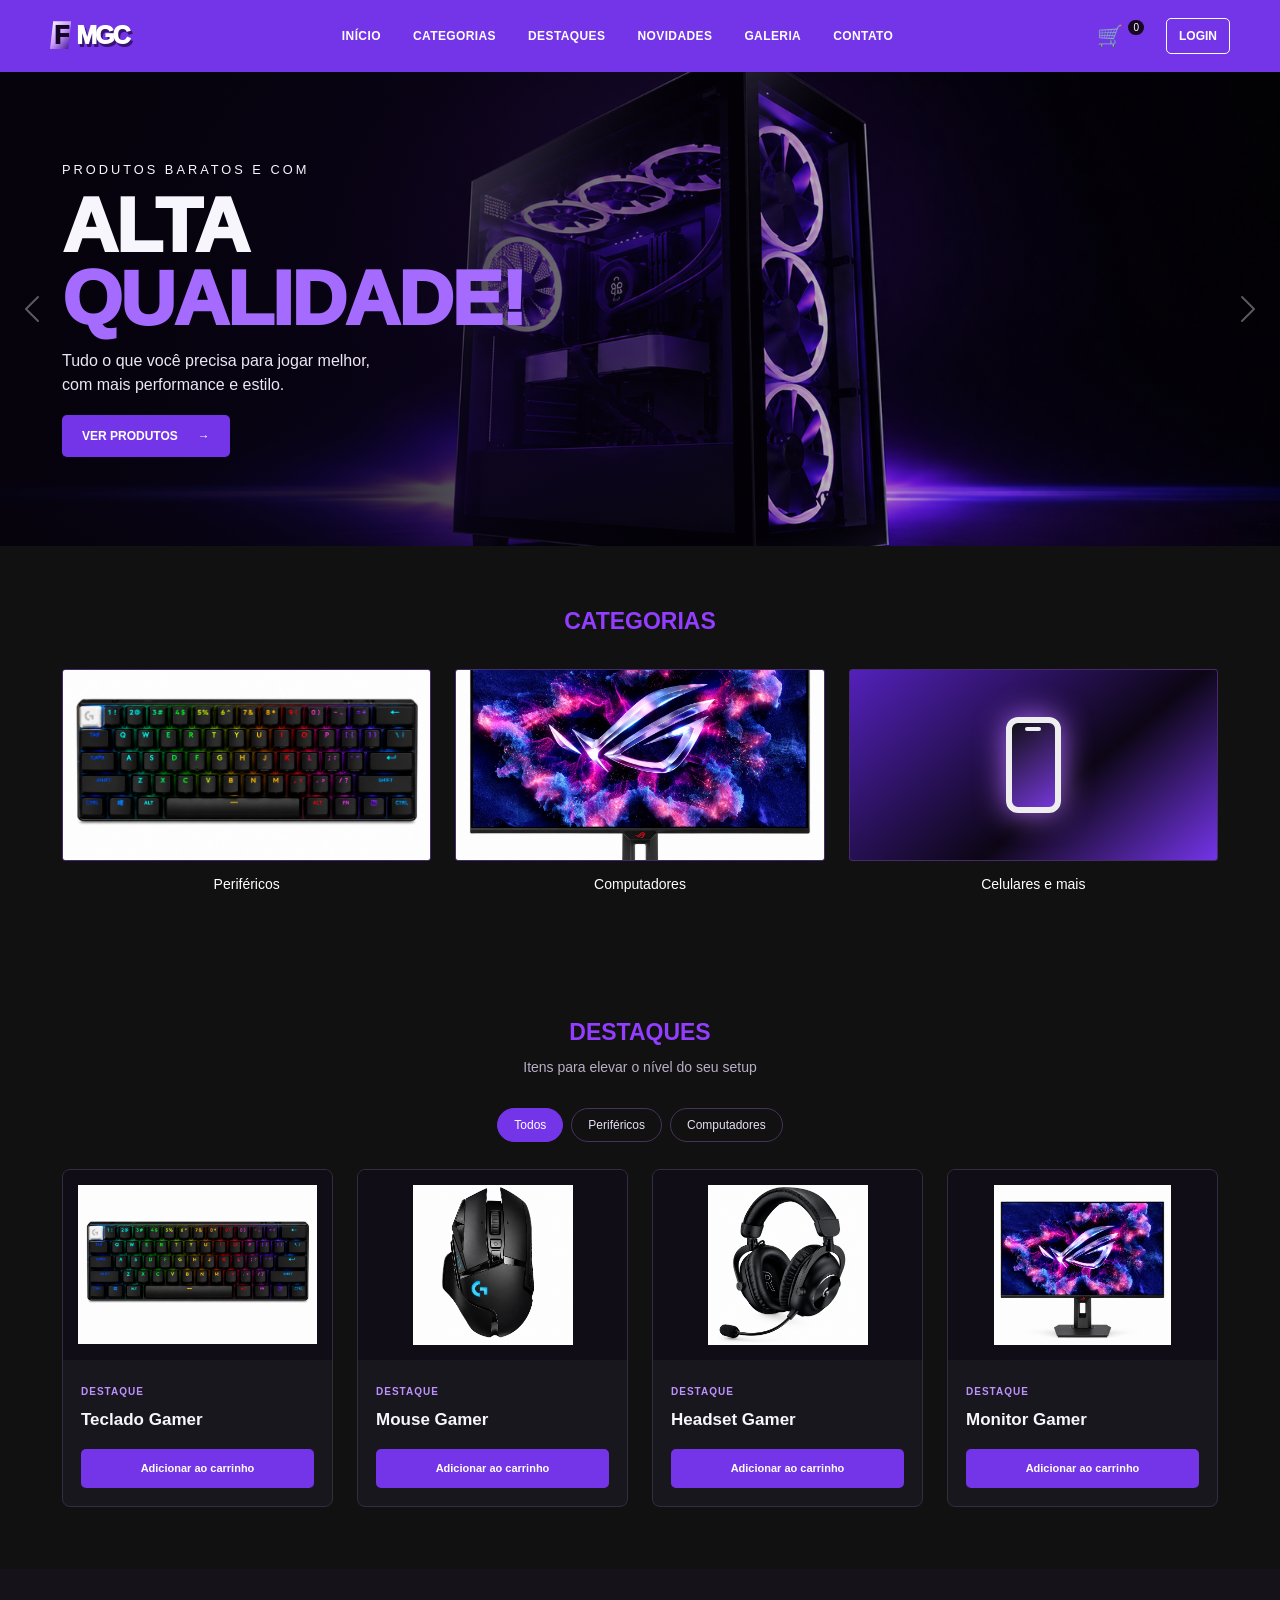
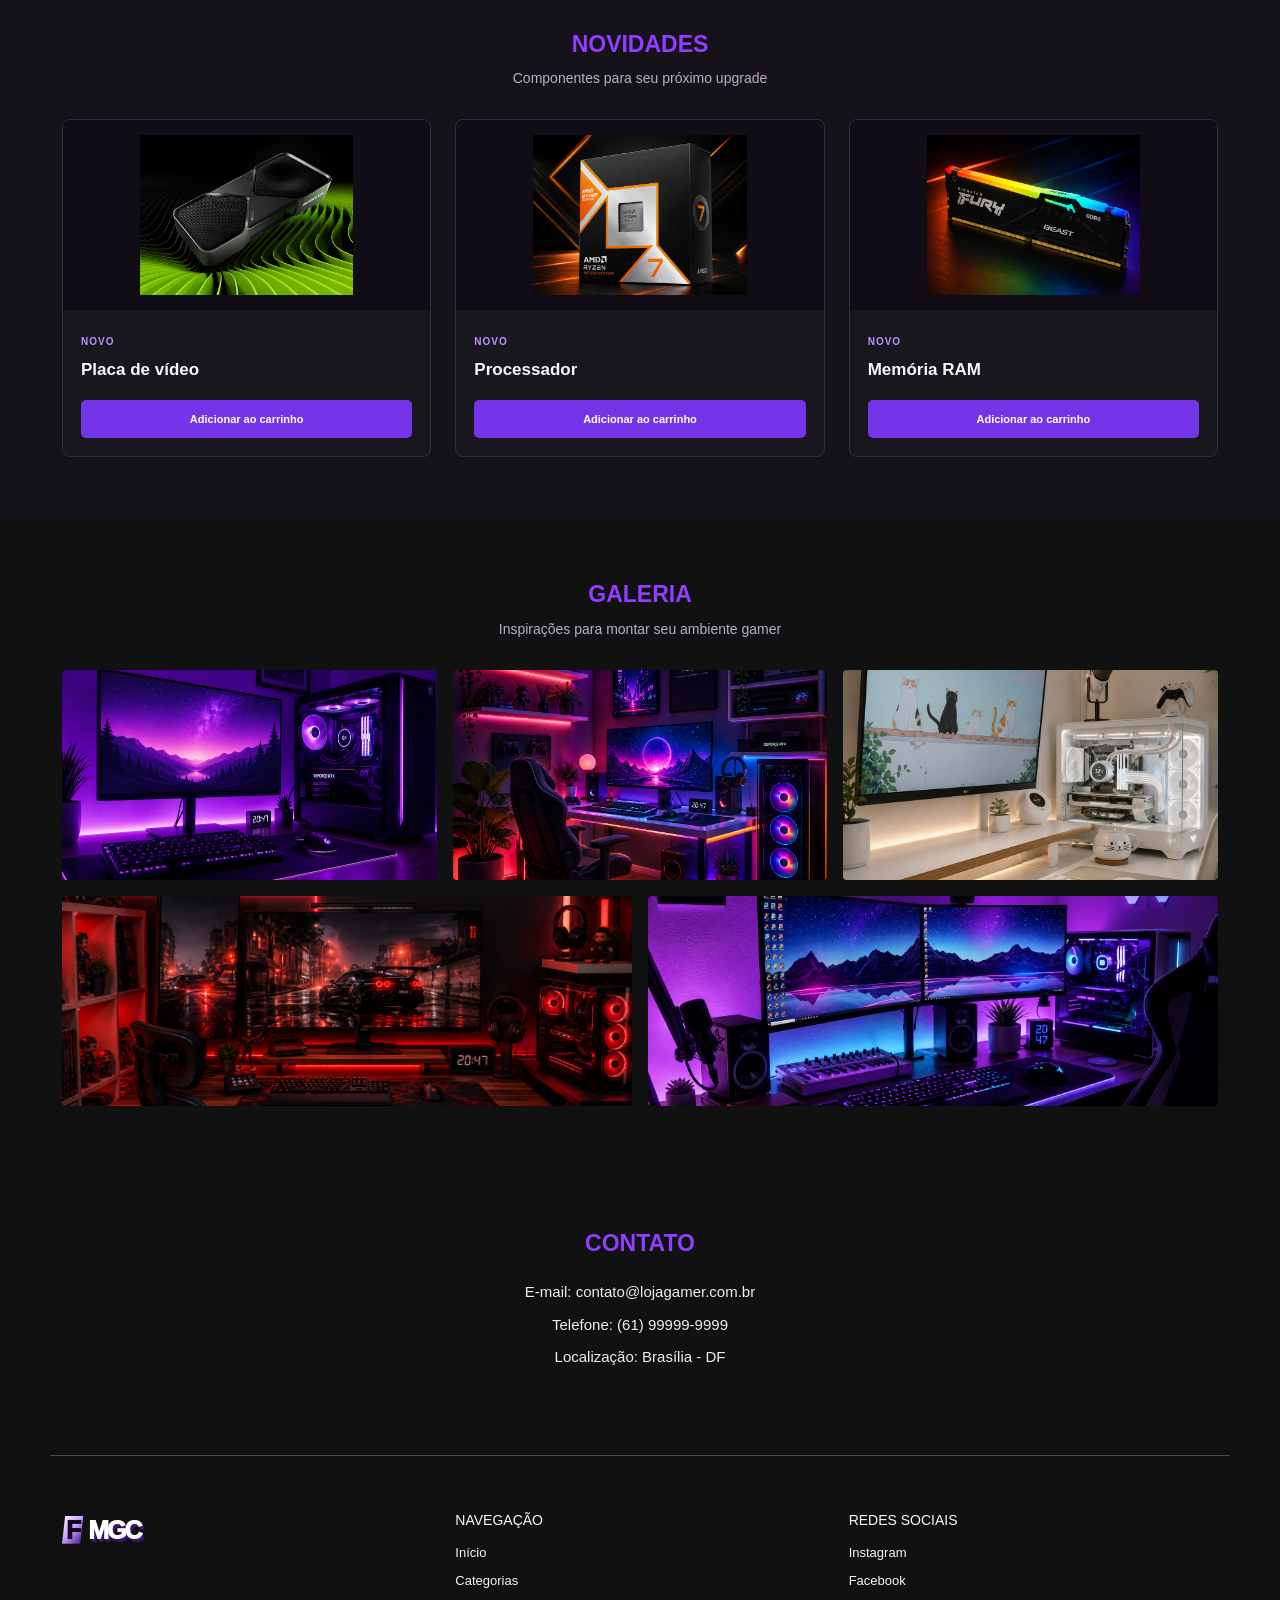
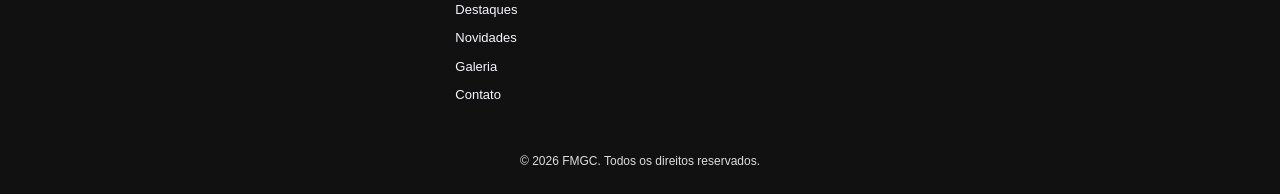
<file: index.html>
<!doctype html>
<html lang="pt-BR">
<head>
  <meta charset="utf-8">
  <meta name="viewport" content="width=device-width, initial-scale=1">
  <meta name="description" content="FMGC: produtos gamer, periféricos e componentes para o seu setup.">
  <title>FMGC | Loja Gamer</title>
  <link rel="stylesheet" href="src/assets/bootstrap/bootstrap.min.css">
  <link rel="stylesheet" href="src/assets/css/style.css">
</head>
<body>
  <header class="site-header" id="inicio">
    <nav class="navbar navbar-expand-lg navbar-dark container-xl py-0" aria-label="Navegação principal">
      <a class="navbar-brand brand" href="#inicio" aria-label="FMGC, voltar ao início"><span class="brand-mark">F</span> MGC</a>
      <button class="navbar-toggler" type="button" data-bs-toggle="collapse" data-bs-target="#menuPrincipal" aria-controls="menuPrincipal" aria-expanded="false" aria-label="Abrir menu"><span class="navbar-toggler-icon"></span></button>
      <div class="collapse navbar-collapse" id="menuPrincipal">
        <ul class="navbar-nav mx-auto align-items-lg-center gap-lg-4">
          <li class="nav-item"><a class="nav-link" href="#inicio">INÍCIO</a></li>
          <li class="nav-item"><a class="nav-link" href="#categorias">CATEGORIAS</a></li>
          <li class="nav-item"><a class="nav-link" href="#destaques">DESTAQUES</a></li>
          <li class="nav-item"><a class="nav-link" href="#novidades">NOVIDADES</a></li>
          <li class="nav-item"><a class="nav-link" href="#galeria">GALERIA</a></li>
          <li class="nav-item"><a class="nav-link" href="#contato">CONTATO</a></li>
        </ul>
        <div class="nav-actions d-flex align-items-center gap-3 pb-3 pb-lg-0">
          <button class="cart-button" id="abrirCarrinho" type="button" aria-label="Ver carrinho">🛒 <span id="quantidadeCarrinho" class="cart-count">0</span></button>
          <a class="login-link" href="src/pages/login.html">LOGIN</a>
        </div>
      </div>
    </nav>
  </header>
  <main>
    <section class="hero" aria-label="Promoção FMGC">
      <div id="bannerCarousel" class="carousel slide" data-bs-ride="carousel" data-bs-interval="4500">
        <div class="carousel-inner">
          <div class="carousel-item active">
            <img class="hero-image" src="src/assets/imagens/banner.imagem1.png" alt="Setup gamer com iluminação roxa">
            <div class="hero-overlay" aria-hidden="true"></div>
            <div class="hero-content container-xl">
              <p class="eyebrow">PRODUTOS BARATOS E COM</p>
              <h1>ALTA <span>QUALIDADE!</span></h1>
              <p class="hero-description">Tudo o que você precisa para jogar melhor,<br class="d-none d-sm-inline"> com mais performance e estilo.</p>
              <a href="#destaques" class="primary-button">VER PRODUTOS <span aria-hidden="true">→</span></a>
            </div>
          </div>
          <div class="carousel-item"><img class="hero-image" src="src/assets/imagens/banner.imagem2.png" alt="Produtos e equipamentos gamers"><div class="hero-overlay" aria-hidden="true"></div></div>
          <div class="carousel-item"><img class="hero-image" src="src/assets/imagens/banner.imagem3.png" alt="Acessórios gamer em destaque"><div class="hero-overlay" aria-hidden="true"></div></div>
        </div>
        <button class="carousel-control-prev hero-arrow" type="button" data-bs-target="#bannerCarousel" data-bs-slide="prev" aria-label="Banner anterior"><span class="carousel-control-prev-icon" aria-hidden="true"></span></button>
        <button class="carousel-control-next hero-arrow" type="button" data-bs-target="#bannerCarousel" data-bs-slide="next" aria-label="Próximo banner"><span class="carousel-control-next-icon" aria-hidden="true"></span></button>
      </div>
    </section>

    <section class="section-wrap section-categories" id="categorias" aria-labelledby="tituloCategorias">
      <div class="container-xl">
        <h2 class="section-title" id="tituloCategorias">CATEGORIAS</h2>
        <div class="row g-3 g-md-4 justify-content-center">
          <div class="col-6 col-md-4"><a class="category-card" href="#destaques" data-filtro="perifericos"><img src="src/assets/imagens/teclado-destaques.png" alt="Teclado gamer representando periféricos"><span>Periféricos</span></a></div>
          <div class="col-6 col-md-4"><a class="category-card" href="#destaques" data-filtro="computadores"><img src="src/assets/imagens/monitor-produtos.png" alt="Monitor representando computadores"><span>Computadores</span></a></div>
          <div class="col-6 col-md-4"><a class="category-card" href="#destaques" data-filtro="todos"><span class="category-placeholder" aria-hidden="true"><span class="phone-shape"></span></span><span>Celulares e mais</span></a></div>
        </div>
      </div>
    </section>

    <section class="section-wrap section-products" id="destaques" aria-labelledby="tituloDestaques">
      <div class="container-xl">
        <div class="section-heading"><h2 class="section-title" id="tituloDestaques">DESTAQUES</h2><p>Itens para elevar o nível do seu setup</p></div>
        <div class="filters" role="group" aria-label="Filtrar produtos">
          <button type="button" class="filter-button ativo" data-filtro="todos" aria-pressed="true">Todos</button>
          <button type="button" class="filter-button" data-filtro="perifericos" aria-pressed="false">Periféricos</button>
          <button type="button" class="filter-button" data-filtro="computadores" aria-pressed="false">Computadores</button>
        </div>
        <div class="row g-3 g-md-4 products-grid">
          <div class="col-6 col-lg-3 product-item" data-categoria="perifericos"><article class="product-card"><img src="src/assets/imagens/teclado-destaques.png" alt="Teclado gamer"><div class="product-body"><span class="product-tag">DESTAQUE</span><h3>Teclado Gamer</h3><button type="button" class="buy-button" data-produto="Teclado Gamer">Adicionar ao carrinho</button></div></article></div>
          <div class="col-6 col-lg-3 product-item" data-categoria="perifericos"><article class="product-card"><img src="src/assets/imagens/mouse-destaques.png" alt="Mouse gamer"><div class="product-body"><span class="product-tag">DESTAQUE</span><h3>Mouse Gamer</h3><button type="button" class="buy-button" data-produto="Mouse Gamer">Adicionar ao carrinho</button></div></article></div>
          <div class="col-6 col-lg-3 product-item" data-categoria="perifericos"><article class="product-card"><img src="src/assets/imagens/headset-destaques.png" alt="Headset gamer"><div class="product-body"><span class="product-tag">DESTAQUE</span><h3>Headset Gamer</h3><button type="button" class="buy-button" data-produto="Headset Gamer">Adicionar ao carrinho</button></div></article></div>
          <div class="col-6 col-lg-3 product-item" data-categoria="computadores"><article class="product-card"><img src="src/assets/imagens/monitor-produtos.png" alt="Monitor gamer"><div class="product-body"><span class="product-tag">DESTAQUE</span><h3>Monitor Gamer</h3><button type="button" class="buy-button" data-produto="Monitor Gamer">Adicionar ao carrinho</button></div></article></div>
        </div>
        <p id="semResultados" class="text-center mt-4 d-none">Nenhum produto nessa categoria por enquanto.</p>
      </div>
    </section>

    <section class="section-wrap section-products alternate-section" id="novidades" aria-labelledby="tituloNovidades">
      <div class="container-xl"><div class="section-heading"><h2 class="section-title" id="tituloNovidades">NOVIDADES</h2><p>Componentes para seu próximo upgrade</p></div>
        <div class="row g-3 g-md-4">
          <div class="col-6 col-lg-4"><article class="product-card"><img src="src/assets/imagens/placa-nov.png" alt="Placa de vídeo"><div class="product-body"><span class="product-tag">NOVO</span><h3>Placa de vídeo</h3><button class="buy-button" type="button" data-produto="Placa de vídeo">Adicionar ao carrinho</button></div></article></div>
          <div class="col-6 col-lg-4"><article class="product-card"><img src="src/assets/imagens/processador-nov.png" alt="Processador"><div class="product-body"><span class="product-tag">NOVO</span><h3>Processador</h3><button class="buy-button" type="button" data-produto="Processador">Adicionar ao carrinho</button></div></article></div>
          <div class="col-6 col-lg-4"><article class="product-card"><img src="src/assets/imagens/memoria-nov.png" alt="Memória RAM"><div class="product-body"><span class="product-tag">NOVO</span><h3>Memória RAM</h3><button class="buy-button" type="button" data-produto="Memória RAM">Adicionar ao carrinho</button></div></article></div>
        </div>
      </div>
    </section>

    <section class="section-wrap" id="galeria" aria-labelledby="tituloGaleria"><div class="container-xl"><div class="section-heading"><h2 class="section-title" id="tituloGaleria">GALERIA</h2><p>Inspirações para montar seu ambiente gamer</p></div>
      <div class="row g-2 g-md-3 gallery-grid">
        <div class="col-6 col-md-4"><button class="gallery-button" type="button" data-imagem="1-setup.png" data-bs-toggle="modal" data-bs-target="#galeriaModal" aria-label="Ampliar setup 1"><img src="src/assets/imagens/1-setup.png" alt="Setup gamer 1" loading="lazy"></button></div>
        <div class="col-6 col-md-4"><button class="gallery-button" type="button" data-imagem="2-setup.png" data-bs-toggle="modal" data-bs-target="#galeriaModal" aria-label="Ampliar setup 2"><img src="src/assets/imagens/2-setup.png" alt="Setup gamer 2" loading="lazy"></button></div>
        <div class="col-6 col-md-4"><button class="gallery-button" type="button" data-imagem="3-setup.png" data-bs-toggle="modal" data-bs-target="#galeriaModal" aria-label="Ampliar setup 3"><img src="src/assets/imagens/3-setup.png" alt="Setup gamer 3" loading="lazy"></button></div>
        <div class="col-6 col-md-6"><button class="gallery-button" type="button" data-imagem="4-setup.png" data-bs-toggle="modal" data-bs-target="#galeriaModal" aria-label="Ampliar setup 4"><img src="src/assets/imagens/4-setup.png" alt="Setup gamer 4" loading="lazy"></button></div>
        <div class="col-6 col-md-6"><button class="gallery-button" type="button" data-imagem="5-setup.png" data-bs-toggle="modal" data-bs-target="#galeriaModal" aria-label="Ampliar setup 5"><img src="src/assets/imagens/5-setup.png" alt="Setup gamer 5" loading="lazy"></button></div>
      </div>
    </div></section>

    <section class="section-wrap section-contact" id="contato" aria-labelledby="tituloContato"><div class="container-xl"><h2 class="section-title" id="tituloContato">CONTATO</h2><p>E-mail: <a href="mailto:contato@lojagamer.com.br">contato@lojagamer.com.br</a></p><p>Telefone: <a href="tel:+5561999999999">(61) 99999-9999</a></p><p>Localização: Brasília - DF</p></div></section>
  </main>
  <footer class="site-footer"><div class="container-xl"><div class="row g-4 align-items-start footer-top"><div class="col-12 col-md-4"><a href="#inicio" class="brand footer-brand"><span class="brand-mark">F</span> MGC</a></div><div class="col-6 col-md-4"><h2>NAVEGAÇÃO</h2><a href="#inicio">Início</a><a href="#categorias">Categorias</a><a href="#destaques">Destaques</a><a href="#novidades">Novidades</a><a href="#galeria">Galeria</a><a href="#contato">Contato</a></div><div class="col-6 col-md-4"><h2>REDES SOCIAIS</h2><span>Instagram</span><span>Facebook</span></div></div><p class="copyright">© 2026 FMGC. Todos os direitos reservados.</p></div></footer>

  <div class="modal fade" id="galeriaModal" tabindex="-1" aria-labelledby="galeriaTitulo" aria-hidden="true"><div class="modal-dialog modal-dialog-centered modal-lg"><div class="modal-content gallery-modal"><div class="modal-header"><h2 class="modal-title fs-6" id="galeriaTitulo">Galeria FMGC</h2><button class="btn-close btn-close-white" type="button" data-bs-dismiss="modal" aria-label="Fechar"></button></div><div class="modal-body"><img id="imagemAmpliada" src="src/assets/imagens/1-setup.png" alt="Imagem ampliada de setup gamer"></div></div></div></div>
  <div class="offcanvas offcanvas-end cart-panel" tabindex="-1" id="painelCarrinho" aria-labelledby="tituloCarrinho"><div class="offcanvas-header"><h2 class="offcanvas-title fs-5" id="tituloCarrinho">Seu carrinho</h2><button type="button" class="btn-close btn-close-white" data-bs-dismiss="offcanvas" aria-label="Fechar"></button></div><div class="offcanvas-body"><ul id="itensCarrinho" class="cart-items"></ul><p id="carrinhoVazio">Nenhum produto adicionado.</p><button id="limparCarrinho" type="button" class="secondary-button">Limpar carrinho</button><p class="cart-info">Demonstração front-end: não realiza compras reais.</p></div></div>
  <div class="toast-container position-fixed bottom-0 end-0 p-3"><div id="toastCarrinho" class="toast text-bg-dark" role="status" aria-live="polite" aria-atomic="true"><div class="d-flex"><div class="toast-body" id="toastMensagem">Produto adicionado ao carrinho!</div><button type="button" class="btn-close btn-close-white me-2 m-auto" data-bs-dismiss="toast" aria-label="Fechar"></button></div></div></div>
  <script src="src/assets/bootstrap/bootstrap.bundle.min.js"></script>
  <script src="https://code.jquery.com/jquery-3.7.1.min.js"></script>
  <script src="src/assets/js/script.js"></script>
</body>
</html>
</file>
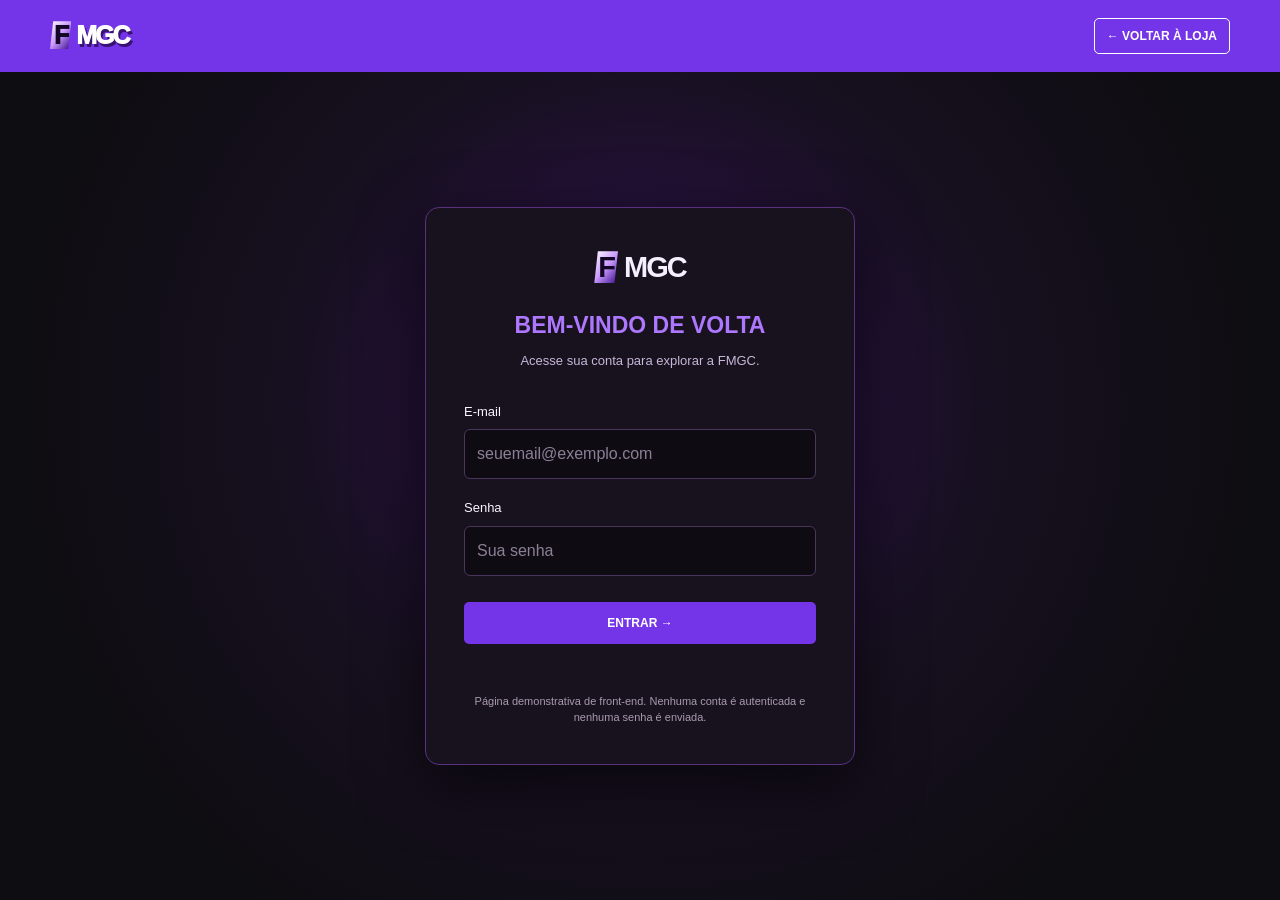
<file: src/pages/login.html>
<!doctype html>
<html lang="pt-BR">
<head>
  <meta charset="utf-8">
  <meta name="viewport" content="width=device-width, initial-scale=1">
  <title>FMGC | Login</title>
  <link rel="stylesheet" href="../assets/bootstrap/bootstrap.min.css">
  <link rel="stylesheet" href="../assets/css/style.css">
  <link rel="stylesheet" href="../assets/css/login.css">
</head>
<body class="login-page">
  <header class="site-header"><nav class="navbar navbar-dark container-xl"><a class="navbar-brand brand" href="../../index.html"><span class="brand-mark">F</span> MGC</a><a class="login-link" href="../../index.html">← VOLTAR À LOJA</a></nav></header>
  <main class="login-main"><section class="login-box" aria-labelledby="tituloLogin"><div class="login-logo"><span class="brand-mark">F</span> MGC</div><h1 id="tituloLogin">BEM-VINDO DE VOLTA</h1><p>Acesse sua conta para explorar a FMGC.</p>
    <form id="formLogin" novalidate><div class="mb-3"><label for="email" class="form-label">E-mail</label><input class="form-control" type="email" id="email" name="email" autocomplete="email" placeholder="seuemail@exemplo.com" required></div><div class="mb-3"><label for="senha" class="form-label">Senha</label><input class="form-control" type="password" id="senha" name="senha" autocomplete="current-password" minlength="6" placeholder="Sua senha" required></div><button class="primary-button login-submit" type="submit">ENTRAR →</button><p id="feedbackLogin" class="login-feedback" role="status" aria-live="polite"></p></form>
    <p class="login-notice">Página demonstrativa de front-end. Nenhuma conta é autenticada e nenhuma senha é enviada.</p>
  </section></main>
  <script src="../assets/bootstrap/bootstrap.bundle.min.js"></script>
  <script src="https://code.jquery.com/jquery-3.7.1.min.js"></script>
  <script src="../assets/js/login.js"></script>
</body>
</html>
</file>
<file: src/assets/css/style.css>
:root{--background:#111;--panel:#19171e;--panel-alt:#151219;--purple:#7434e8;--purple-light:#a56bff;--text:#f8f6fd;--muted:#b8afc7;--border:#342c41}
*{box-sizing:border-box}html{scroll-behavior:smooth;scroll-padding-top:75px}body{margin:0;background:var(--background);color:var(--text);font-family:Arial,Helvetica,sans-serif}a{color:inherit}a:hover{color:var(--purple-light)}button{font:inherit}.container-xl{max-width:1180px}.site-header{background:var(--purple);position:relative;z-index:10}.site-header .navbar{min-height:72px}.brand{font-size:25px;font-weight:950;letter-spacing:-2px;color:#fff;text-decoration:none;text-shadow:2px 3px 0 #391372;white-space:nowrap}.brand:hover{color:white}.brand-mark{color:#130725;background:linear-gradient(130deg,#fff,#ca9aff 50%,#360b88);padding:0 4px;clip-path:polygon(15% 0,100% 0,85% 100%,0 100%);text-shadow:none}.navbar-dark .navbar-nav .nav-link{color:white;font-size:12px;font-weight:700;letter-spacing:.4px;padding:10px 4px}.navbar-dark .navbar-nav .nav-link:hover,.navbar-dark .navbar-nav .nav-link:focus{color:#e0c8ff}.login-link{border:1px solid #fff;color:#fff;border-radius:5px;text-decoration:none;padding:8px 12px;font-size:12px;font-weight:bold}.login-link:hover{background:#fff;color:#5220b8}.cart-button{position:relative;border:0;background:transparent;color:white;font-size:21px}.cart-count{font-size:10px;border-radius:999px;background:#160821;padding:2px 5px;vertical-align:top}.hero{height:clamp(290px,37vw,475px);position:relative;overflow:hidden;background:#07030f}.hero .carousel,.hero .carousel-inner,.hero .carousel-item{height:100%}.hero-image{width:100%;height:100%;object-fit:cover;display:block}.hero-overlay{position:absolute;inset:0;background:linear-gradient(90deg,rgba(6,3,13,.93) 0%,rgba(7,3,16,.84) 27%,rgba(8,3,16,.18) 72%);pointer-events:none}.hero-content{position:absolute;inset:0;display:flex;flex-direction:column;align-items:flex-start;justify-content:center;pointer-events:none}.hero-content>*{pointer-events:auto}.eyebrow{font-size:clamp(10px,1vw,13px);letter-spacing:3px;margin:0 0 10px}.hero h1{font-size:clamp(42px,6vw,81px);font-weight:950;line-height:.95;letter-spacing:-2px;max-width:560px;margin:0 0 14px}.hero h1 span{display:block;color:var(--purple-light)}.hero-description{font-size:clamp(12px,1.3vw,16px);max-width:370px;color:#eee6f4;line-height:1.5;margin-bottom:18px}.primary-button,.buy-button,.secondary-button{display:inline-flex;align-items:center;justify-content:center;gap:20px;border:0;border-radius:5px;background:var(--purple);color:#fff;text-decoration:none;padding:12px 20px;font-size:12px;font-weight:800;cursor:pointer;transition:transform .2s,background .2s}.primary-button:hover,.buy-button:hover{background:#8b4ffa;color:#fff;transform:translateY(-2px)}.hero-arrow{width:5%;opacity:.35}.hero-arrow:hover{opacity:.9}.section-wrap{padding:62px 0}.section-title{text-align:center;font-size:23px;font-weight:900;color:#923dff;margin:0}.section-heading{margin-bottom:30px;text-align:center}.section-heading p{font-size:14px;color:var(--muted);margin:10px 0 0}.section-categories .section-title{margin-bottom:34px}.category-card{display:block;text-align:center;text-decoration:none;color:#fff}.category-card img,.category-placeholder{display:flex;width:100%;height:clamp(115px,15vw,200px);object-fit:cover;align-items:center;justify-content:center;background:linear-gradient(140deg,#5321bb,#0c0615 60%,#7434e8);border:1px solid #452b6a;border-radius:3px;transition:transform .2s,border .2s}.category-card:hover img,.category-card:hover .category-placeholder{transform:translateY(-4px);border-color:var(--purple-light)}.category-card>span:last-child{display:block;margin-top:13px;font-size:14px}.phone-shape{display:block;width:55px;height:96px;border:6px solid #eee;border-radius:12px;box-shadow:0 0 30px #ad69fa;background:linear-gradient(145deg,#131019,#7537d7)}.phone-shape::before{content:"";display:block;width:16px;height:4px;border-radius:8px;margin:4px auto;background:#eee}.alternate-section{background:var(--panel-alt)}.filters{display:flex;justify-content:center;gap:8px;flex-wrap:wrap;margin-bottom:27px}.filter-button{border:1px solid #47325b;border-radius:20px;padding:7px 16px;background:transparent;color:#e8dff4;font-size:12px;cursor:pointer}.filter-button.ativo,.filter-button:hover{background:var(--purple);border-color:var(--purple);color:white}.product-card{height:100%;background:var(--panel);border:1px solid var(--border);border-radius:8px;overflow:hidden;transition:border .2s,transform .2s}.product-card:hover{border-color:#8949fa;transform:translateY(-3px)}.product-card>img{display:block;width:100%;height:190px;object-fit:contain;background:#100d17;padding:15px}.product-body{padding:18px}.product-tag{color:#bd91ff;font-size:10px;font-weight:800;letter-spacing:1px}.product-body h3{font-size:17px;margin:8px 0 19px;font-weight:700}.buy-button{width:100%;font-size:11px;padding:11px 8px}.gallery-button{display:block;width:100%;padding:0;border:0;background:transparent;overflow:hidden;border-radius:4px;cursor:zoom-in}.gallery-button img{height:210px;width:100%;object-fit:cover;transition:transform .3s}.gallery-button:hover img{transform:scale(1.05)}.gallery-modal,.cart-panel{background:#181320;color:white}.gallery-modal .modal-header{border-bottom:1px solid #3d2d50}.gallery-modal .modal-body img{width:100%;max-height:75vh;object-fit:contain}.section-contact{text-align:center}.section-contact .section-title{margin-bottom:24px}.section-contact p{font-size:15px;margin-bottom:10px;color:#eee}.section-contact a{text-decoration:none}.site-footer{padding:38px 0 24px}.footer-top{border-top:1px solid #4b4b4b;padding-top:32px}.footer-brand{display:inline-block}.site-footer h2{font-size:14px;font-weight:normal;margin-bottom:14px}.site-footer a:not(.brand),.site-footer span:not(.brand-mark){display:block;text-decoration:none;font-size:13px;margin-bottom:9px}.copyright{margin:38px 0 0;text-align:center;font-size:12px;color:#ddd}.cart-items{padding-left:18px}.cart-items li{margin-bottom:12px}.secondary-button{background:#382848;margin-top:10px}.cart-info{font-size:12px;color:var(--muted);margin-top:20px}.toast{border:1px solid #7545b5}
@media(max-width:991.98px){.site-header .navbar{min-height:60px}.navbar-collapse{padding:12px 0 18px}.navbar-nav{align-items:stretch!important}.navbar-dark .navbar-nav .nav-link{font-size:13px;padding:10px 0}.nav-actions{padding-top:10px}.hero-arrow{width:9%}}
@media(max-width:575.98px){.container-xl{padding-left:16px;padding-right:16px}.brand{font-size:23px}.hero{height:295px}.hero-overlay{background:linear-gradient(90deg,rgba(6,3,13,.96),rgba(7,3,16,.79) 53%,rgba(8,3,16,.3))}.hero h1{font-size:38px;max-width:260px;letter-spacing:-1px}.hero-description{font-size:11px;max-width:240px}.eyebrow{font-size:9px;letter-spacing:1.6px}.primary-button{padding:10px 13px;font-size:10px}.section-wrap{padding:44px 0}.section-title{font-size:19px}.section-categories .section-title{margin-bottom:26px}.category-card img,.category-placeholder{height:110px}.category-card>span:last-child{font-size:12px}.phone-shape{transform:scale(.7)}.product-card>img{height:135px;padding:9px}.product-body{padding:12px}.product-body h3{font-size:14px;min-height:33px}.buy-button{font-size:10px}.gallery-button img{height:120px}.site-footer{padding-top:10px}.footer-top{gap:20px}.copyright{font-size:11px}.hero-arrow{display:none}}
@media(prefers-reduced-motion:reduce){html{scroll-behavior:auto}*,*::before,*::after{transition:none!important}}
</file>
<file: src/assets/css/login.css>
.login-page{min-height:100vh;display:flex;flex-direction:column;background:radial-gradient(circle at 50% 45%,#321254 0%,#171020 43%,#0e0d11 78%)}.login-main{flex:1;display:flex;align-items:center;justify-content:center;padding:45px 16px}.login-box{width:100%;max-width:430px;background:#18121f;border:1px solid #59317f;border-radius:14px;padding:38px;box-shadow:0 20px 65px #0009}.login-logo{font-size:29px;font-weight:900;text-align:center;letter-spacing:-2px;color:#f5eeff;margin-bottom:22px}.login-box h1{font-size:23px;font-weight:900;text-align:center;color:#ae77ff}.login-box>p{text-align:center;color:#c7b7d8;font-size:13px;margin:12px 0 28px}.form-label{font-size:13px}.login-box .form-control{background:#0e0b13;border:1px solid #4a365d;color:white;padding:12px}.login-box .form-control:focus{background:#0e0b13;color:white;border-color:#a56bff;box-shadow:0 0 0 .2rem #7434e839}.login-box .form-control::placeholder{color:#8c8097}.login-submit{width:100%;margin-top:10px}.login-feedback{min-height:20px;color:#dec4ff;font-size:13px;margin:14px 0 0;text-align:center}.login-box .login-notice{margin:15px 0 0;font-size:11px;color:#a99aaf}@media(max-width:575.98px){.login-box{padding:27px 22px}.login-box h1{font-size:20px}}
</file>
